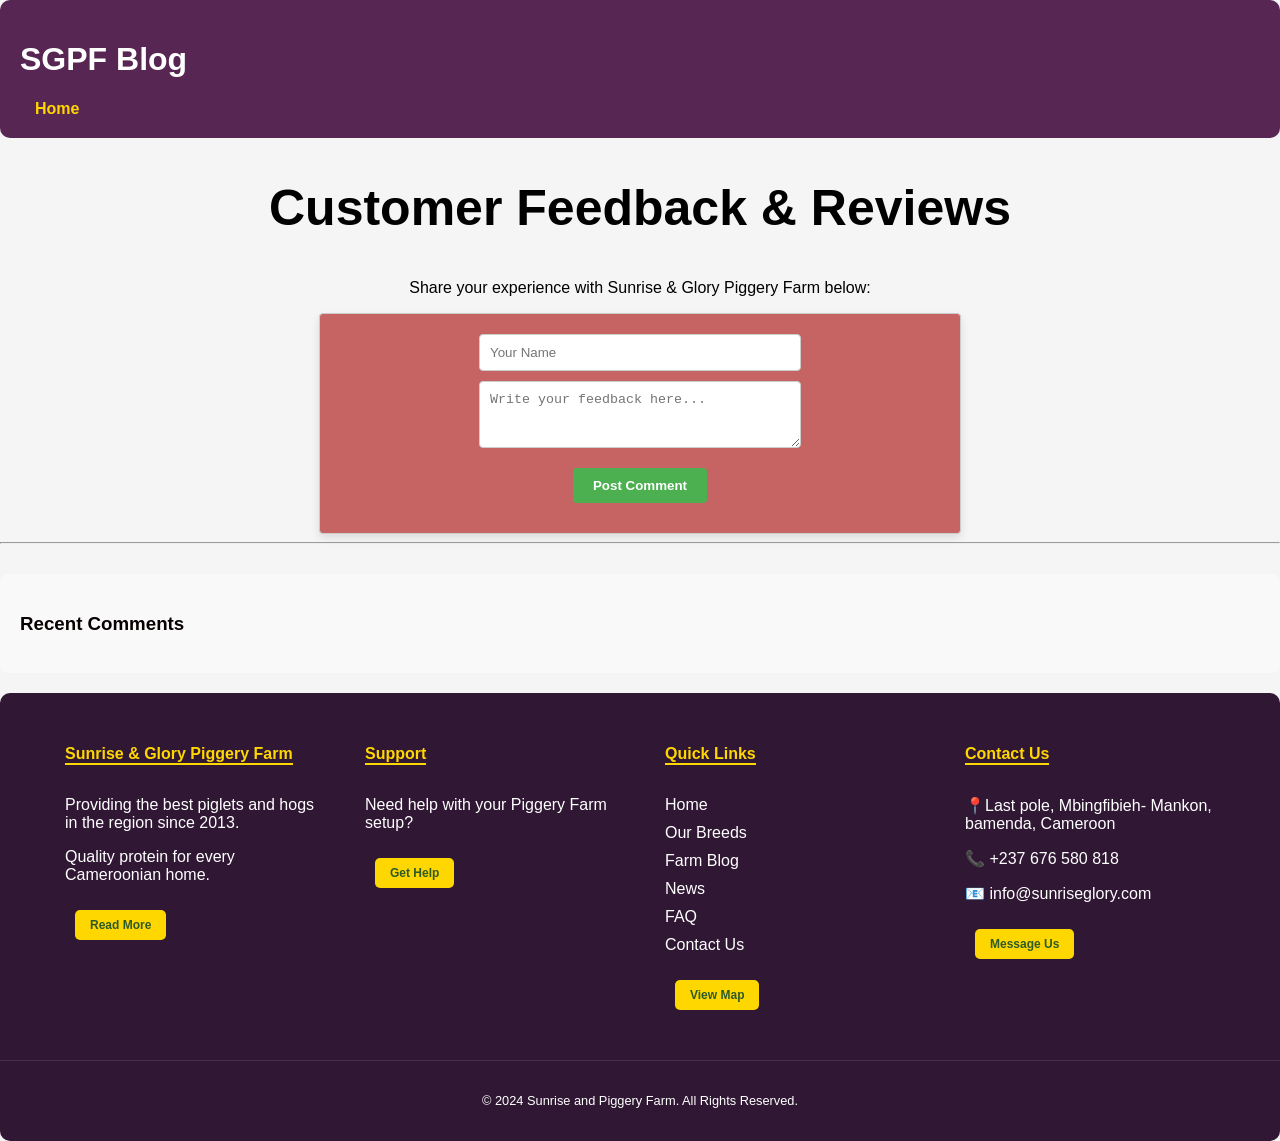
<file: blog.html>
<!DOCTYPE html>
<html lang="en">
<head>
    <meta charset="UTF-8">
    <meta name="viewport" content="width=device-width, initial-scale=1.0"> 
    <title>Sunrise and Glory Piggery Farm - Bamenda</title>
    <link rel="stylesheet" href="style.css">

</head>
<body>
    <header>
        <h1>SGPF Blog</h1>
        <nav>
            <a href="index.html">Home</a>
          
        </nav>
    </header>

  <main>
    <h2 class="blog_title">Customer Feedback & Reviews</h2>
    <p class="blog_text">Share your experience with Sunrise & Glory Piggery Farm below:</p>

    <!-- Form for new comments -->
    <div class="comment-input">
        <input type="text" id="userName" placeholder="Your Name" required>
        <textarea id="userComment" placeholder="Write your feedback here..." rows="3" required></textarea>
        <button id="addCommentBtn">Post Comment</button>
    </div>

    <hr>

    <!-- Area where comments will be displayed -->
    <div id="commentSection">
        <h3>Recent Comments</h3>
        <div id="commentsContainer"></div>
    </div>
</main>


    
<!--FOOTER-->
    <footer>
    <div class="footer-container">
        <!-- Column 1: About the Farm -->
        <div class="footer-col">
            <h4>Sunrise & Glory Piggery Farm</h4>
            <p>Providing the best piglets and hogs in the region since 2013.</p>
            <p>Quality protein for every Cameroonian home.</p>
            <button class="footer-btn">Read More</button>
        </div>

         <!-- Column 2 -->
        <div class="footer-col">
            <h4>Support</h4>
            <p>Need help with your Piggery Farm setup?</p>
            <button class="footer-btn">Get Help</button>
        </div>

       <!-- Column 3: Quick Links -->
        <div class="footer-col">
            <h4>Quick Links</h4>
            <ul>
                <li><a href="index.html">Home</a></li>
                <li><a href="breeds.html">Our Breeds</a></li>
                <li><a href="blog.html">Farm Blog</a></li>
                <li><a href="news.html">News</a></li>
                <li><a href="faq.html">FAQ</a></li>
                <li><a href="contact.html">Contact Us</a></li>
            </ul>
            <button class="footer-btn">View Map</button>
        </div>


        <!-- Column 3: Contact Info -->
        <div class="footer-col">
            <h4>Contact Us</h4>
            <p>📍Last pole, Mbingfibieh- Mankon, bamenda, Cameroon</p>
            <p>📞 +237 676 580 818</p>
            <p>📧 info@sunriseglory.com</p>
            <button class="footer-btn">Message Us</button>
        </div>
   
    </div>
    <div class="footer-bottom">
        <p class="footer-text">&copy; 2024 Sunrise and Piggery Farm. All Rights Reserved.</p>
    </div>
</footer>


    <script src="script.js"></script>
</body>
</html>
</file>
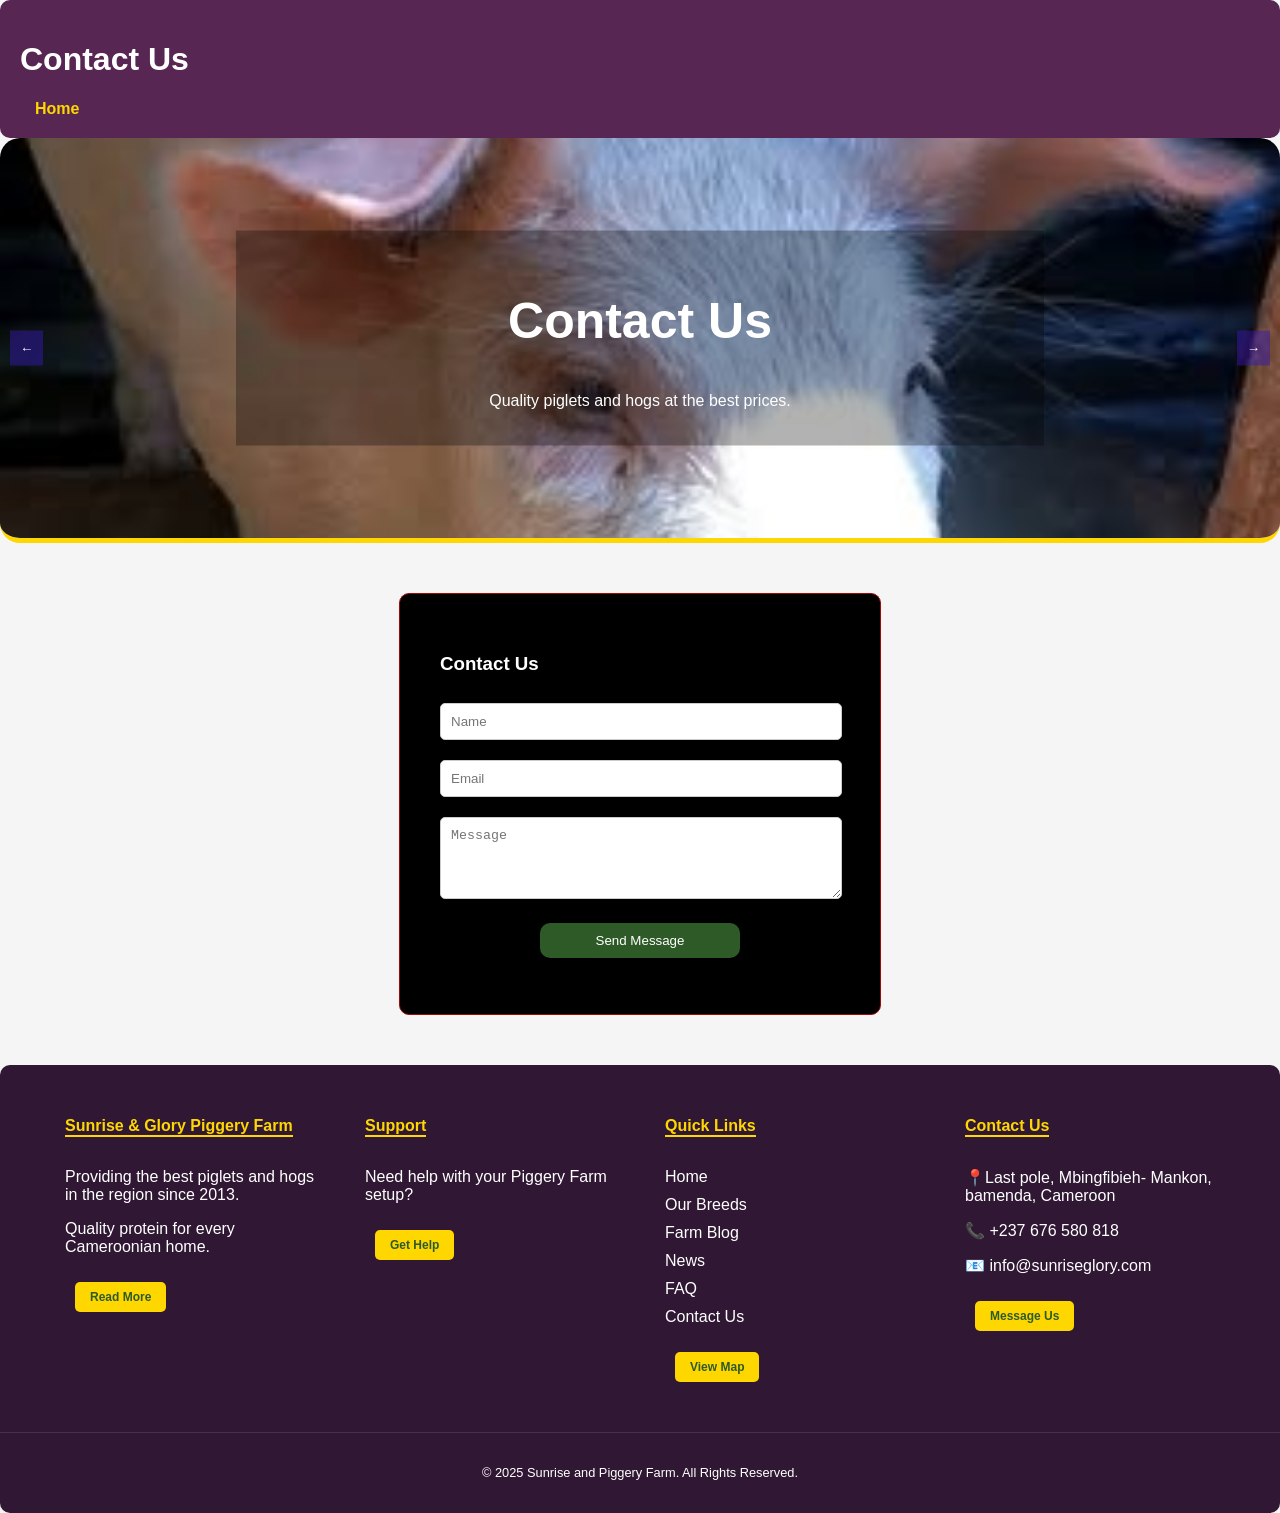
<file: contact.html>
<!DOCTYPE html>
<html lang="en">
<head>
    <meta charset="UTF-8">
    <meta name="viewport" content="width=device-width, initial-scale=1.0"> 
    <title>Sunrise and Glory Piggery Farm - Bamenda</title>
    <link rel="stylesheet" href="style.css">
</head>
<body>
    <header>
        <h1>Contact Us</h1>
        <nav>
            <a href="index.html">Home</a>
        </nav>
    </header>


    <section class="hero">
        <div class="hero-carousel">
            <img src="my_asserts/pigs/large_white_piglets/my_Large white_pigglet_1.jpg" alt="large_white_piglet1" class="hero-image active">
            <img src="my_asserts/pigs/large_white_hogs/large_white_breastfeeding.jpg" alt="breastfeeding_large_white" class="hero-image">
            <img src="my_asserts/pigs/large_white_piglets/my_Large white_pigglet_2.jpg" alt="large_white_piglet2" class="hero-image">
            <img src="my_asserts/pigs/large_white_piglets/my_Large white_pigglet_3.jpg" alt="large_white_piglet3" class="hero-image">
        </div>
        <button class="hero-prev">←</button>
        <button class="hero-next">→</button>
        <div class="hero-text">
            <h2>Contact Us</h2>
            <p>Quality piglets and hogs at the best prices.</p>
        </div>
    </section>

   

    <section>
        <div class="form-container">
            <h3 class="form-Heading">Contact Us</h3>
            <form id="contactForm">
                <input type="text" id="name" placeholder="Name" required>
                <input type="email" id="email" placeholder="Email" required>
                <textarea id="message" placeholder="Message" required></textarea>
                <button type="submit">Send Message</button>
                <p id="formFeedback"></p>
            </form>
        </div>
    </section>
   

<!--FOOTER-->
    <footer>
    <div class="footer-container">
        <!-- Column 1: About the Farm -->
        <div class="footer-col">
            <h4>Sunrise & Glory Piggery Farm</h4>
            <p>Providing the best piglets and hogs in the region since 2013.</p>
            <p>Quality protein for every Cameroonian home.</p>
            <button class="footer-btn">Read More</button>
        </div>

         <!-- Column 2 -->
        <div class="footer-col">
            <h4>Support</h4>
            <p>Need help with your Piggery Farm setup?</p>
            <button class="footer-btn">Get Help</button>
        </div>

       <!-- Column 3: Quick Links -->
        <div class="footer-col">
            <h4>Quick Links</h4>
            <ul>
                <li><a href="index.html">Home</a></li>
                <li><a href="breeds.html">Our Breeds</a></li>
                <li><a href="blog.html">Farm Blog</a></li>
                <li><a href="news.html">News</a></li>
                <li><a href="faq.html">FAQ</a></li>
                <li><a href="contact.html">Contact Us</a></li>
            </ul>
            <button class="footer-btn">View Map</button>
        </div>

         <!-- Column 4: Quick Links -->
        <div class="footer-col">
            <h4>Contact Us</h4>
            <p>📍Last pole, Mbingfibieh- Mankon, bamenda, Cameroon</p>
            <p>📞  +237 676 580 818</p>
              <p>📧 info@sunriseglory.com</p>
            <button class="footer-btn">Message Us</button>
        </div>
   
    </div>
    <div class="footer-bottom">
        <p class="footer-text">&copy; 2025 Sunrise and Piggery Farm. All Rights Reserved.</p>
    </div>
</footer>


    <script src="script.js"></script>
</body>
</html>
</file>
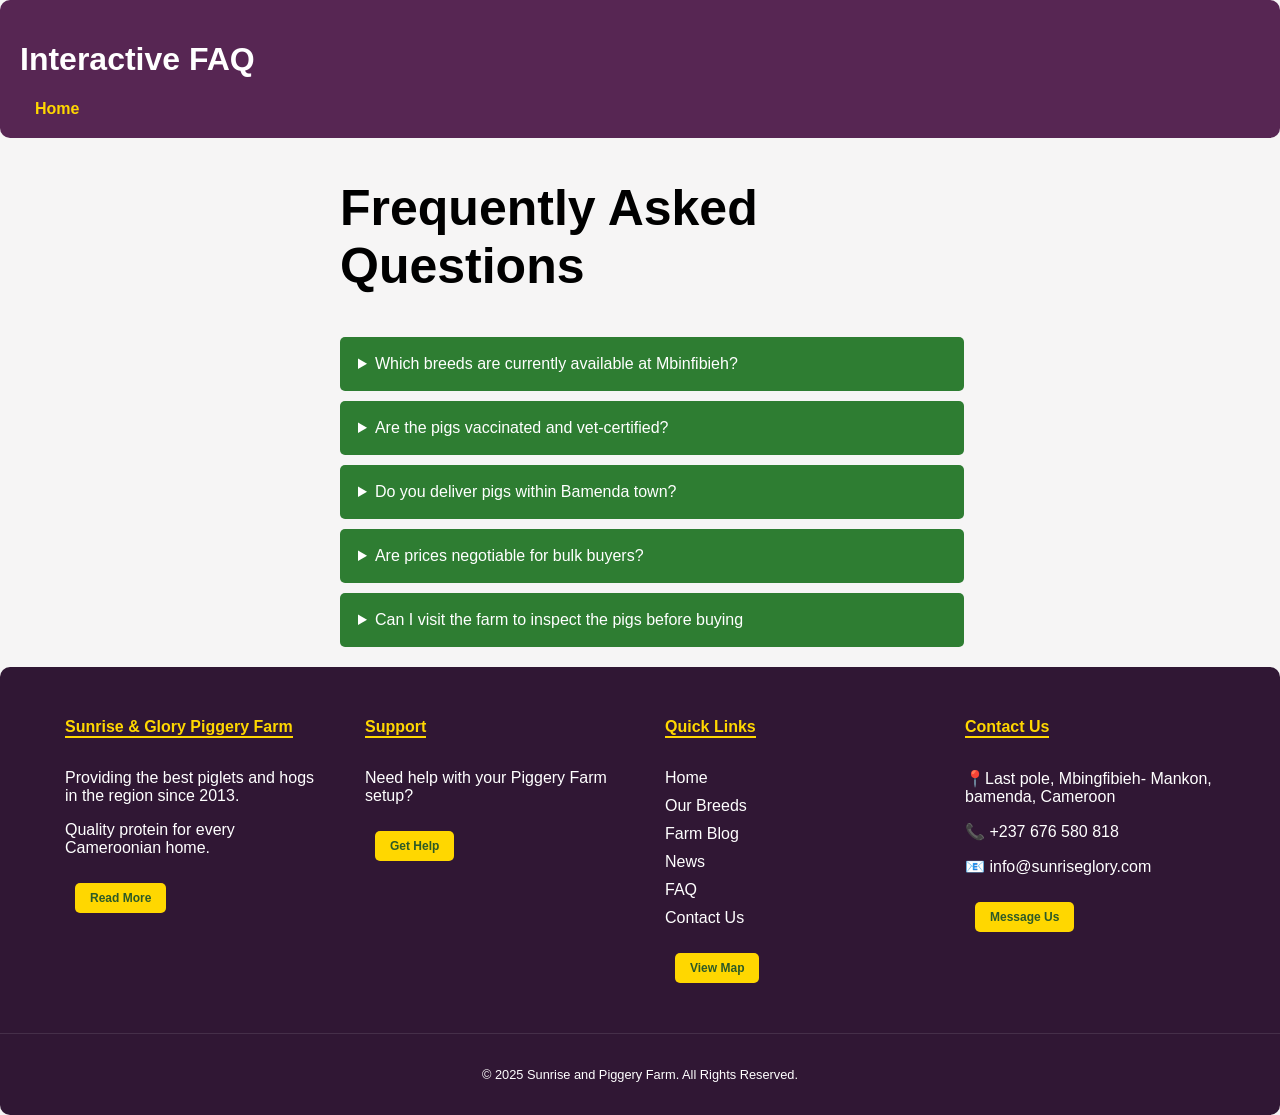
<file: faq.html>
<!DOCTYPE html>
<html lang="en">
<head>
    <meta charset="UTF-8">
    <meta name="viewport" content="width=device-width, initial-scale=1.0"> 
    <title>Sunrise and Glory Piggery Farm - Bamenda</title>
    <link rel="stylesheet" href="style.css">
</head>

<body>
    <header>
        <h1>Interactive FAQ</h1>
        <nav>
            <a href="index.html">Home</a>
            
        </nav>
    </header>

    <main>
        <!-- FAQ Section for Sunrise and Glory Piggery Farm -->
    <section class="faq-container">
        <h2>Frequently Asked Questions</h2>
        
        <div class="faq-item">
            <details>
                <summary class="faq-question">Which breeds are currently available at Mbinfibieh?</summary>
                <div  class="faq-answer">
                    <p>We primarily stock Large White, Landrace and Top Pig breeds, known for their high growth rate and meat quality..</p>
                </div>
            </details>
        </div>

        <div class="faq-item">
             <details>
                <summary class="faq-question">Are the pigs vaccinated and vet-certified?</summary>
                <div class="faq-answer">
                    <p>Yes our pigs are vaccinated and vet-certified for health and safety. 
                        We carry on regullar check-ups to ensure they're disease free.</p>
                </div>
            </details>
        </div>

        <div class="faq-item">
             <details>
                <summary class="faq-question">Do you deliver pigs within Bamenda town?</summary>
                <div class="faq-answer">
                    <p>Yes, we arrange specialized transport for bulk buyers from Mbinfibieh to Mankon, Commercial Avenue, and beyond.</p>
                </div>
            </details>
        </div>

        <div class="faq-item">
             <details>
                <summary class="faq-question">Are prices negotiable for bulk buyers?</summary>
                <div class="faq-answer">
                    <p>Yes we offer competitive prices for bulk buyers. Contact us directly to discuss your needs and get the best deal.</p>
                </div>
            </details>
        </div>

        <div class="faq-item">
             <details>
                <summary class="faq-question">Can I visit the farm to inspect the pigs before buying</summary>
                <div class="faq-answer">
                    <p>Absolutely Visitors are welcome Monday to Saturday, 8:00AM -4:00 PM. 
                        Please use the contact form below to book a viewing session.</p>
                </div>
            </details>
        </div>
    </section>
    </main>


<!--FOOTER-->
    <footer>
    <div class="footer-container">
        <!-- Column 1: About the Farm -->
        <div class="footer-col">
            <h4>Sunrise & Glory Piggery Farm</h4>
            <p>Providing the best piglets and hogs in the region since 2013.</p>
            <p>Quality protein for every Cameroonian home.</p>
            <button class="footer-btn">Read More</button>
        </div>

         <!-- Column 2 -->
        <div class="footer-col">
            <h4>Support</h4>
            <p>Need help with your Piggery Farm setup?</p>
            <button class="footer-btn">Get Help</button>
        </div>

        <!-- Column 3: Quick Links -->
        <div class="footer-col">
            <h4>Quick Links</h4>
            <ul>
                <li><a href="index.html">Home</a></li>
                <li><a href="breeds.html">Our Breeds</a></li>
                <li><a href="blog.html">Farm Blog</a></li>
                <li><a href="news.html">News</a></li>
                <li><a href="faq.html">FAQ</a></li>
                <li><a href="contact.html">Contact Us</a></li>
            </ul>
            <button class="footer-btn">View Map</button>
        </div>


        <!-- Column 3: Contact Info -->
        <div class="footer-col">
            <h4>Contact Us</h4>
            <p>📍Last pole, Mbingfibieh- Mankon, bamenda, Cameroon</p>
            <p>📞  +237 676 580 818</p>
            <p>📧 info@sunriseglory.com</p>
            <button  class="footer-btn">Message Us</button>
        </div>
   
    </div>
    <div class="footer-bottom">
        <p class="footer-text">&copy; 2025 Sunrise and Piggery Farm. All Rights Reserved.</p>
    </div>
</footer>


    <script src="script.js"></script>
</body>
</html>
</file>
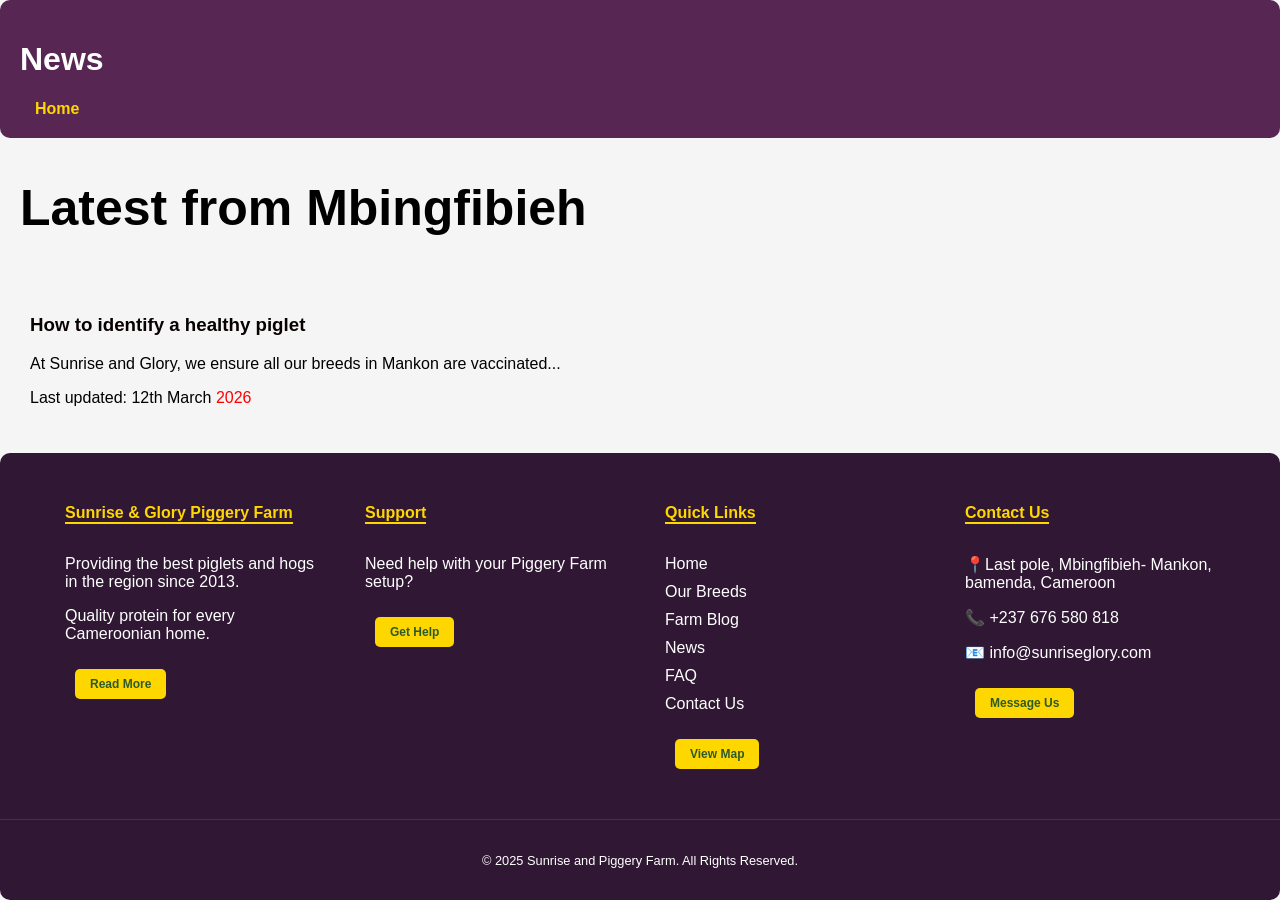
<file: news.html>
<!DOCTYPE html>
<html lang="en">
<head>
    <meta charset="UTF-8">
    <meta name="viewport" content="width=device-width, initial-scale=1.0"> 
    <title>Sunrise and Glory Piggery Farm - Bamenda</title>
    <link rel="stylesheet" href="style.css">
</head>

<body>
    <header>
        <h1>News</h1>
        <nav>
            <a href="index.html">Home</a>
            
        </nav>
    </header>

    <main class="news-block">
        <h2 class="news-title">Latest from Mbingfibieh</h2>
        <div class="post">
            <h6></h3>
            <h3>How to identify a healthy piglet</h3>
            <p>At Sunrise and Glory, we ensure all our breeds in Mankon are vaccinated...</p>
            <!--<p id="date"></p>-->
            <p>Last updated: 12th March <span class="style-year">2026</span></p>
        </div>
    </main>


<!--FOOTER-->
    <footer>
    <div class="footer-container">
        <!-- Column 1: About the Farm -->
        <div class="footer-col">
            <h4>Sunrise & Glory Piggery Farm</h4>
            <p>Providing the best piglets and hogs in the region since 2013.</p>
            <p>Quality protein for every Cameroonian home.</p>
            <button class="footer-btn">Read More</button>
        </div>

         <!-- Column 2 -->
        <div class="footer-col">
            <h4>Support</h4>
            <p>Need help with your Piggery Farm setup?</p>
            <button class="footer-btn">Get Help</button>
        </div>

      <!-- Column 3: Quick Links -->
        <div class="footer-col">
            <h4>Quick Links</h4>
            <ul>
                <li><a href="index.html">Home</a></li>
                <li><a href="breeds.html">Our Breeds</a></li>
                <li><a href="blog.html">Farm Blog</a></li>
                <li><a href="news.html">News</a></li>
                <li><a href="faq.html">FAQ</a></li>
                <li><a href="contact.html">Contact Us</a></li>
            </ul>
            <button class="footer-btn">View Map</button>
        </div>


        <!-- Column 3: Contact Info -->
        <div class="footer-col">
            <h4>Contact Us</h4>
            <p>📍Last pole, Mbingfibieh- Mankon, bamenda, Cameroon</p>
            <p>📞  +237 676 580 818</p>
            <p>📧 info@sunriseglory.com</p>
            <button  class="footer-btn">Message Us</button>
        </div>
   
    </div>
    <div class="footer-bottom">
        <p class="footer-text">&copy; 2025 Sunrise and Piggery Farm. All Rights Reserved.</p>
    </div>
</footer>





    <script src="script.js"></script>
</body>
</html>
</file>
<file: style.css>
body {background:#f6f5f5;
    font-family: Arial; 
    margin: 0; 
  }

/*=======NAV BAR=======*/
header {
    background-color: hwb(305 15% 66%); /* dark muted purple */
    color: white;
    padding: 20px;
    border-radius: 10px;
}

.brand-name{color:#FFD700;
  font-size: 60px;
}

nav a { color: #FFD700; /* Sunrise Gold */ 
    margin: 15px; 
    text-decoration: none; 
    font-weight: bold; }


/*=======HERO SECTION=======*/
.hero { background: #f4f4f4; 
    padding: 50px; 
    border-bottom: 5px solid #FFD700; 
    border-radius: 20px;
    position: relative;
    padding: 0;
    overflow: hidden;
}

.hero-carousel {
  position: relative;
  height: 350px; /* adjust height */
  overflow: hidden;
  position: relative;
  height: 400px;
  overflow: hidden;
}

.hero-image:nth-child(1) {
  animation: slide 9s infinite;
}
.hero-image:nth-child(2) {
  animation: slide 9s 3s infinite;
}
.hero-image:nth-child(3) {
  animation: slide 9s 6s infinite;
}

@keyframes slide {
  0% { opacity: 0; }
  10% { opacity: 1; }
  30% { opacity: 1; }
  40% { opacity: 0; }
  100% { opacity: 0; }
}

.hero-image {
  position: absolute;
  opacity: 0;
  transition: opacity 0.5s;
  width: 100%;
  height: 100%;
  object-fit: cover;
}

.hero-image.active {
  opacity: 1;
  size: 100px;
}

.hero-prev { left: 0; }
.hero-next { right: 0; }

.hero-prev, .hero-next {
  position: absolute;
  top: 50%;
  transform: translateY(-50%);
  background: rgba(53, 24, 170, 0.5);
  color: #fff;
  border: none;
  padding: 10px;
  cursor: pointer;
  z-index: 1;
}

.hero-text {
  position: absolute;
  top: 50%;
  left: 50%;
  transform: translate(-50%, -50%);
  color: #fff;
  text-align: center;
  background: rgba(0,0,0,0.3);
  padding: 20px;
  width: 60%;
}
.welcomeSize{
  font-size: 25px;
}

h2{
    font-size: 50px
}

/*=======BREEDS GALLERY STYLING=======*/
.our-products{
  text-align: center;
   padding: 0px;
}

.product-grid {
  display: grid;
  grid-template-columns: repeat(3, 1fr);
  gap: 40px;
  justify-content: center; 
  max-width: 800px;
  margin: 0 auto;
}

/*3 columns Grid system*/
.card {
    border: 2px solid #2D5A27;
    padding: 40px;
    border-radius: 10px;
    width:200px;
    transition: transform 2s ease;
}
 
.breed_product-grid {
  display: grid;
  grid-template-columns: repeat(3, 1fr);
  gap: 40px;
  justify-content: center; 
  margin: 0 auto;
}
.breed-products{
  text-align: center;
   padding: 0px;
}
.carousel-image {
  position: absolute;
  width: 100%;
  height: 100%;
  object-fit: cover;
  opacity: 0;
  transition: opacity 0.5s;
}

.carousel-image.active {
  opacity: 1;
}

img{
    width:300px;
    height:100px;
    border-radius: 10px;
}
.card :hover{
   
   transform: scale(1.05);
}

.card-text{
    margin-top: 0px;
    padding-top: 0px;
    text-align: center;
}

.normal{
    font-weight: normal;
}

.carousel-prev, .carousel-next{
    display:inline-block;
    border-radius: 10px;
    border: none;
    padding: 10px 20px; 
    cursor: pointer;
    width: 20%;
    margin: 10px auto;
}

button { background-color: #f1962d; 
    color: white; 
    border: none; 
    margin: 10px;
    padding: 10px; 
    cursor: pointer; }

.result {
  margin-top: 5px;
  font-weight: bold;
}

.breed-images {
  position: relative;
  height: 350px; /* match image height */
  overflow: hidden;
}


/*=======OUR BREED SECTION SYLING=======*/
.breed-card{
  border: 2px solid #2D5A27;
    padding: 40px;
    border-radius: 10px;
    width:250px;
    margin-right: 10px;
    transition: transform 2s ease;
    margin-inline-start: 10px;
}


/*=======RESPONSIVE VIEW=======*/
/*Switch to 1 column so nothing is cut off */
@media (max-width: 768px){
   .product-grid{
        grid-template-columns: 1fr;
    justify-items: center;
  }
}

@media screen and  (max-width: 567px) {

}
  

/*=======FARM BLOG======*/

.blog_title{
  text-align: center;
}

.blog_text{
  text-align: center;
}


/*blog comment*/
css
#commentsContainer {
    margin-top: 20px;
    background: #f9f9f9;
    padding: 10px;
    border-radius: 5px;
}
.comment-card {
    border-bottom: 1px solid #ddd;
    padding: 10px 0;
}

.form-container{
 justify-items: center;
 background: black;
  padding: 40px;
  max-width: 400px;
  margin-top: 50px;
  margin: 50px auto;
 
  border: 1px solid #a20808;
  border-radius: 10px; 
}

h3{
    color:rgb(8, 1, 1)
}

#contactForm input, #contactForm textarea {
  width: 95%;
  padding: 10px;
  margin: 10px 0;
  border: 1px solid #ccc;
  border-radius: 5px;
}

#contactForm button {
  display:block;
  background-color: #2D5A27;
  color: white;
  border-radius: 10px;
  border: none;
  padding: 10px;
  cursor: pointer;
  width: 50%;
  margin: 10px auto;    
}

#formFeedback {
  margin-top: 10px;
  color: green;
}

     #message{
      height: 60px;
     } 

   
.form-Heading{
  color: white;
}


/* Styling for the Comment Section Container */
#commentSection {
    background-color: #f9f9f9;
    padding: 20px;
    border-radius: 8px;
    margin-top: 30px;
}

/* Styling the Inputs */
.comment-input input, .comment-input textarea {
    width: 50%;
    padding: 10px;
    margin-bottom: 10px;
    border: 1px solid #ccc;
    border-radius: 4px;
    display: inline-block;
}

.comment-input{
    background-color: #c66464;
    max-width: 600px;
    margin: 0 auto;
    display: flex;
    flex-direction: column;
    align-items: center;
    padding: 20px;
    border: 1px solid #ccc;
    border-radius: 4px;
    box-shadow: 0 4px 8px rgba(0,0,0,0.1)
}

/* Post Button Style */
#addCommentBtn {
    background-color: #4CAF50; /* Pig farm green */
    color: white;
    padding: 10px 20px;
    border: none;
    border-radius: 4px;
    cursor: pointer;
    font-weight: bold;
}

#addCommentBtn:hover {
    background-color: #45a049;
}

/* The Individual Comment Cards */
.comment-card {
    background: white;
    border-left: 5px solid #4CAF50;
    padding: 15px;
    margin-bottom: 15px;
    box-shadow: 0 2px 5px rgba(0,0,0,0.1);
    border-radius: 0 4px 4px 0;
}

.comment-card strong {
    color: #333;
    display: block;
    margin-bottom: 5px;
}

.comment-card small {
    color: #888;
    font-style: italic;
}


/*=======FAQ SECTION=======*/
.faq-container {
    max-width: 600px;
    margin: 20px auto;
    font-family: 'Segoe UI', Tahoma, Geneva, Verdana, sans-serif;
}

.faq-question {
    background-color: #2e7d32; /* Agricultural Green */
    color: white;
    cursor: pointer;
    padding: 18px;
    width: 98%;
    border: none;
    text-align: left;
    outline: none;
    font-size: 16px;
    transition: 0.4s;
    border-radius: 5px;
    margin-top: 10px;
}

.faq-answer {
    background-color: #70ff75;
    color: #000000;
    padding: 10px;
    border-radius: 10px;
    width: 100%;
    /*overflow: hidden;*/
    transition: max-height 0.2s ease-out;
}
.faq-question:hover {
    background-color: #1b5e20;
}


/*=======NEWS SECTION=======*/
.style-year{color:red}
.news-title{
margin-left: 20px; 
}

.post{
margin-left: 20px; 
margin-right:10px; 
padding:10px;
text-wrap-style: auto;
}

/*=======FOOTER=======*/
footer {
    background-color: #301734; /*very dark purple*/
    color: white;
    padding: 10px 0 20px 0;
    margin-top: 20px;
    border-radius: 10px;
}

.footer-container {
    display: flex; /* This creates the columns */
    justify-content: space-around;
    flex-wrap: wrap; /* Makes it mobile-friendly */
    max-width: 1200px;
    margin: 0 auto;
}

.footer-col {
    flex: 0;
    padding: 20px;
    min-width: 250px; /* Forces stack on small screens */
    text-align: left;
}

.footer-col h4 {
    color: #FFD700; /* Sunrise Gold */
    margin-bottom: 15px;
    border-bottom: 2px solid #FFD700;
    display: inline-block;
}

.footer-col ul { list-style: none; padding: 0; }
.footer-col ul li { margin-bottom: 10px; }
.footer-col a { color: white; text-decoration: none; }
.footer-col a:hover { color: #FFD700; }

.footer-bottom {
    border-top: 1px solid rgba(255, 255, 255, 0.1);
    margin-top: 20px;
    padding-top: 20px;
    font-size: 0.8rem;
}

.footer-btn {
    background-color: #FFD700; /* Sunrise Gold */
    color: #2D5A27;           /* Forest Green text */
    border: none;
    padding: 8px 15px;
    border-radius: 5px;
    font-size: 12px;
    font-weight: bold;
    cursor: pointer;
    margin-top: 10px;
    transition: 0.3s; /* Smooth color change */
}

.footer-btn:hover {
    background-color: white; /* Changes to white when you hover */
    color: #2D5A27;
}

.footer-text{
    text-align: center;

}
</file>
